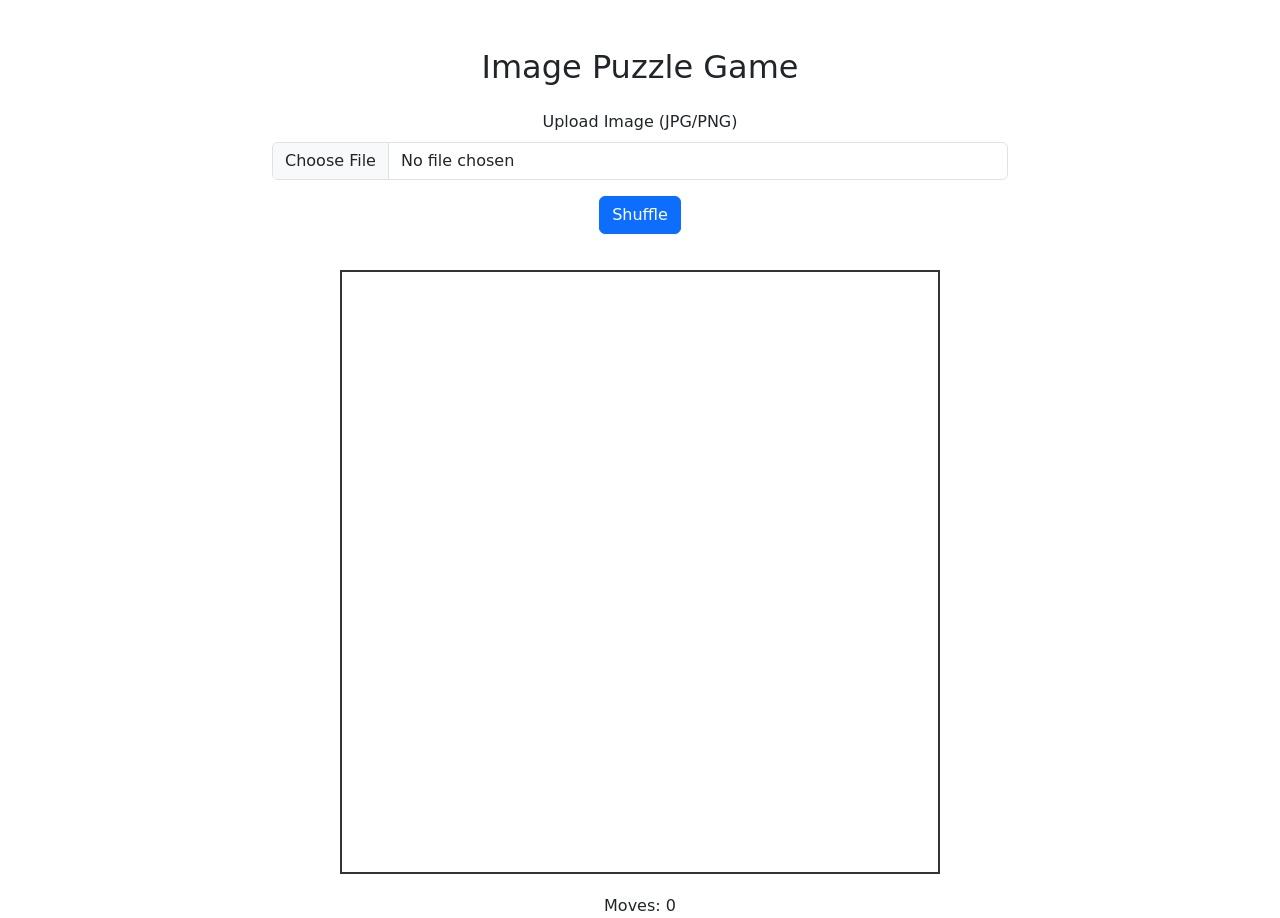
<file: puzzle2.html>
<!DOCTYPE html>
<html lang="en">
<head>
    <meta charset="UTF-8">
    <meta name="viewport" content="width=device-width, initial-scale=1.0">
    <title>Image Puzzle Game</title>
    <link href="https://cdnjs.cloudflare.com/ajax/libs/bootstrap/5.3.2/css/bootstrap.min.css" rel="stylesheet">
    <style>
        .puzzle-outer {
            width: 100%;
            max-width: 600px;
            margin: 0 auto;
        }
        .puzzle-container {
            width: 100%;
            padding-bottom: 100%; /* Makes it square */
            position: relative;
            margin: 20px auto;
            border: 2px solid #333;
            overflow: hidden;
        }
        .puzzle-inner {
            position: absolute;
            top: 0;
            left: 0;
            right: 0;
            bottom: 0;
        }
        .puzzle-piece {
            width: 33.333%;
            height: 33.333%;
            position: absolute;
            transition: all 0.3s ease;
            border: 1px solid #fff;
            background-size: 300% 300%;
            touch-action: none;
        }
        .empty {
            background: #eee !important;
        }
        .win-overlay {
            position: fixed;
            top: 0;
            left: 0;
            right: 0;
            bottom: 0;
            background: rgba(0, 0, 0, 0.8);
            display: none;
            justify-content: center;
            align-items: center;
            z-index: 1000;
        }
        .win-message {
            background: white;
            padding: 2rem;
            border-radius: 10px;
            text-align: center;
            animation: pop-in 0.5s ease-out;
        }
        @keyframes pop-in {
            0% { transform: scale(0); }
            70% { transform: scale(1.1); }
            100% { transform: scale(1); }
        }
        @media (max-width: 576px) {
            .puzzle-outer {
                max-width: 300px;
            }
        }
    </style>
</head>
<body>
    <div class="container mt-5">
        <div class="row justify-content-center">
            <div class="col-12 col-md-8 text-center">
                <h2 class="mb-4">Image Puzzle Game</h2>
                <div class="mb-3">
                    <label for="imageInput" class="form-label">Upload Image (JPG/PNG)</label>
                    <input class="form-control" type="file" id="imageInput" accept=".jpg,.jpeg,.png">
                </div>
                <button class="btn btn-primary mb-3" onclick="shufflePuzzle()">Shuffle</button>
                <div class="puzzle-outer">
                    <div class="puzzle-container">
                        <div class="puzzle-inner" id="puzzleContainer"></div>
                    </div>
                </div>
                <div class="mt-3" id="moveCount">Moves: 0</div>
            </div>
        </div>
    </div>

    <div class="win-overlay" id="winOverlay">
        <div class="win-message">
            <h3>🎉 Congratulations! 🎉</h3>
            <p>You solved the puzzle in <span id="finalMoves">0</span> moves!</p>
            <button class="btn btn-success mt-3" onclick="hideWinMessage()">Play Again</button>
        </div>
    </div>

    <script>
        let pieces = [];
        let emptyPos = { x: 2, y: 2 };
        let moveCount = 0;
        let startX, startY, moveX, moveY;
        let currentImage = null;
        let isMoving = false;
        let originalPositions = [];

        function createPuzzle() {
            const container = document.getElementById('puzzleContainer');
            container.innerHTML = '';
            pieces = [];
            originalPositions = [];
            moveCount = 0;
            updateMoveCount();

            for (let y = 0; y < 3; y++) {
                for (let x = 0; x < 3; x++) {
                    if (x === 2 && y === 2) continue;
                    const piece = document.createElement('div');
                    piece.className = 'puzzle-piece';
                    piece.style.left = (x * 33.333) + '%';
                    piece.style.top = (y * 33.333) + '%';
                    if (currentImage) {
                        piece.style.backgroundImage = `url(${currentImage})`;
                        piece.style.backgroundPosition = `-${x * 100}% -${y * 100}%`;
                    }
                    piece.dataset.x = x;
                    piece.dataset.y = y;
                    piece.dataset.originalX = x;
                    piece.dataset.originalY = y;
                    container.appendChild(piece);
                    pieces.push(piece);
                    originalPositions.push({x, y});

                    // Mouse events
                    piece.addEventListener('mousedown', startMove);
                    piece.addEventListener('mousemove', move);
                    piece.addEventListener('mouseup', endMove);
                    piece.addEventListener('mouseleave', endMove);

                    // Touch events
                    piece.addEventListener('touchstart', startMove);
                    piece.addEventListener('touchmove', move);
                    piece.addEventListener('touchend', endMove);
                }
            }
        }

        function startMove(e) {
            if (isMoving) return;
            const touch = e.type === 'touchstart' ? e.touches[0] : e;
            startX = touch.clientX;
            startY = touch.clientY;
            moveX = 0;
            moveY = 0;
            isMoving = true;
            e.preventDefault();
        }

        function move(e) {
            if (!isMoving) return;
            const touch = e.type === 'touchmove' ? e.touches[0] : e;
            moveX = touch.clientX - startX;
            moveY = touch.clientY - startY;
            e.preventDefault();
        }

        function endMove(e) {
            if (!isMoving) return;
            isMoving = false;
            const piece = e.target;
            const x = parseInt(piece.dataset.x);
            const y = parseInt(piece.dataset.y);

            const threshold = 30;
            let direction = '';
            if (Math.abs(moveX) > Math.abs(moveY)) {
                if (Math.abs(moveX) > threshold) {
                    direction = moveX > 0 ? 'right' : 'left';
                }
            } else {
                if (Math.abs(moveY) > threshold) {
                    direction = moveY > 0 ? 'down' : 'up';
                }
            }

            if (direction && isAdjacent(x, y, direction)) {
                movePiece(piece, direction);
                checkWin();
            }

            moveX = 0;
            moveY = 0;
            e.preventDefault();
        }

        function isAdjacent(x, y, direction) {
            switch (direction) {
                case 'up': return x === emptyPos.x && y === emptyPos.y + 1;
                case 'down': return x === emptyPos.x && y === emptyPos.y - 1;
                case 'left': return y === emptyPos.y && x === emptyPos.x + 1;
                case 'right': return y === emptyPos.y && x === emptyPos.x - 1;
                default: return false;
            }
        }

        function movePiece(piece, direction) {
            const oldX = parseInt(piece.dataset.x);
            const oldY = parseInt(piece.dataset.y);
            
            piece.style.left = (emptyPos.x * 33.333) + '%';
            piece.style.top = (emptyPos.y * 33.333) + '%';
            piece.dataset.x = emptyPos.x;
            piece.dataset.y = emptyPos.y;
            
            emptyPos.x = oldX;
            emptyPos.y = oldY;
            
            moveCount++;
            updateMoveCount();
        }

        function checkWin() {
            const isWin = pieces.every(piece => {
                const currentX = parseInt(piece.dataset.x);
                const currentY = parseInt(piece.dataset.y);
                const originalX = parseInt(piece.dataset.originalX);
                const originalY = parseInt(piece.dataset.originalY);
                return currentX === originalX && currentY === originalY;
            });

            if (isWin) {
                document.getElementById('finalMoves').textContent = moveCount;
                document.getElementById('winOverlay').style.display = 'flex';
            }
        }

        function hideWinMessage() {
            document.getElementById('winOverlay').style.display = 'none';
            shufflePuzzle();
        }

        function updateMoveCount() {
            document.getElementById('moveCount').textContent = `Moves: ${moveCount}`;
        }

        function shufflePuzzle() {
            for (let i = 0; i < 100; i++) {
                const validMoves = [];
                if (emptyPos.x > 0) validMoves.push('left');
                if (emptyPos.x < 2) validMoves.push('right');
                if (emptyPos.y > 0) validMoves.push('up');
                if (emptyPos.y < 2) validMoves.push('down');

                const direction = validMoves[Math.floor(Math.random() * validMoves.length)];
                const piece = pieces.find(p => 
                    parseInt(p.dataset.x) === emptyPos.x + (direction === 'left' ? -1 : direction === 'right' ? 1 : 0) &&
                    parseInt(p.dataset.y) === emptyPos.y + (direction === 'up' ? -1 : direction === 'down' ? 1 : 0)
                );

                if (piece) {
                    movePiece(piece, direction);
                }
            }
            moveCount = 0;
            updateMoveCount();
        }

        function loadImage(file) {
            return new Promise((resolve, reject) => {
                const img = new Image();
                img.onload = () => resolve(img);
                img.onerror = reject;
                img.src = URL.createObjectURL(file);
            });
        }

        document.getElementById('imageInput').addEventListener('change', async function(e) {
            const file = e.target.files[0];
            if (file) {
                try {
                    const img = await loadImage(file);
                    const canvas = document.createElement('canvas');
                    const ctx = canvas.getContext('2d');
                    
                    // Calculate the size to maintain aspect ratio
                    let width = img.width;
                    let height = img.height;
                    const maxSize = 900;
                    
                    if (width > maxSize || height > maxSize) {
                        const ratio = Math.min(maxSize / width, maxSize / height);
                        width *= ratio;
                        height *= ratio;
                    }
                    
                    canvas.width = width;
                    canvas.height = height;
                    ctx.drawImage(img, 0, 0, width, height);
                    
                    currentImage = canvas.toDataURL('image/jpeg', 0.8);
                    createPuzzle();
                    shufflePuzzle();
                } catch (error) {
                    alert('Error loading image. Please try another image.');
                }
            }
        });

        // Initialize with default state
        createPuzzle();
    </script>
</body>
</html>
</file>
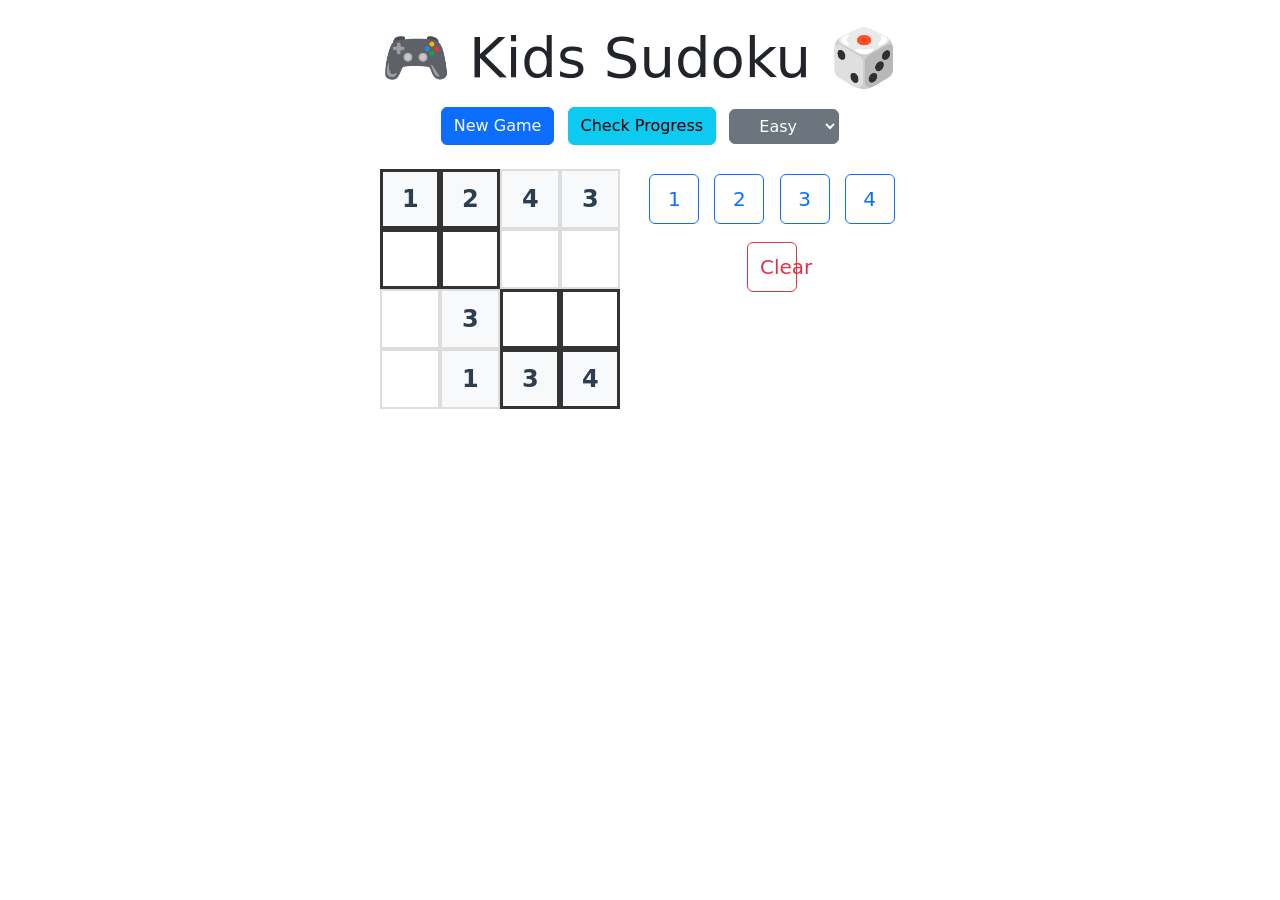
<file: sudoku.html>
<!DOCTYPE html>
<html lang="en">
<head>
    <meta charset="UTF-8">
    <meta name="viewport" content="width=device-width, initial-scale=1.0">
    <title>Kids Sudoku</title>
    <link href="https://cdnjs.cloudflare.com/ajax/libs/bootstrap/5.3.2/css/bootstrap.min.css" rel="stylesheet">
    <style>
        .sudoku-cell {
            width: 60px;
            height: 60px;
            border: 2px solid #ddd;
            display: flex;
            align-items: center;
            justify-content: center;
            font-size: 24px;
            cursor: pointer;
            background: white;
            transition: all 0.3s;
        }
        
        .sudoku-cell:hover {
            background: #f0f0f0;
        }
        
        .sudoku-cell.highlight {
            background: #e6f3ff;
        }
        
        .sudoku-cell.fixed {
            background: #f8f9fa;
            cursor: not-allowed;
            color: #2c3e50;
            font-weight: bold;
        }
        
        .sudoku-cell.error {
            background: #ffe6e6;
        }
        
        .sudoku-block {
            border: 3px solid #333;
        }
        
        .number-pad button {
            width: 50px;
            height: 50px;
            margin: 5px;
            font-size: 20px;
        }

        @media (max-width: 576px) {
            .sudoku-cell {
                width: 40px;
                height: 40px;
                font-size: 18px;
            }
            
            .number-pad button {
                width: 40px;
                height: 40px;
                font-size: 16px;
                margin: 3px;
            }
        }

        .success-message {
            position: fixed;
            top: 50%;
            left: 50%;
            transform: translate(-50%, -50%);
            background: rgba(255, 255, 255, 0.95);
            padding: 20px;
            border-radius: 10px;
            box-shadow: 0 0 20px rgba(0,0,0,0.2);
            display: none;
            z-index: 1000;
            animation: pop 0.5s;
        }

        @keyframes pop {
            0% { transform: translate(-50%, -50%) scale(0); }
            70% { transform: translate(-50%, -50%) scale(1.1); }
            100% { transform: translate(-50%, -50%) scale(1); }
        }

        .celebration {
            font-size: 40px;
            animation: bounce 0.5s infinite alternate;
        }

        @keyframes bounce {
            from { transform: scale(1); }
            to { transform: scale(1.2); }
        }
    </style>
</head>
<body>
    <div class="container py-4">
        <div class="text-center mb-4">
            <h1 class="display-4 mb-3">🎮 Kids Sudoku 🎲</h1>
            <div class="mb-3">
                <button class="btn btn-primary me-2" onclick="startNewGame()">New Game</button>
                <button class="btn btn-info me-2" onclick="checkProgress()">Check Progress</button>
                <select class="btn btn-secondary" id="difficultySelect" onchange="startNewGame()">
                    <option value="easy">Easy</option>
                    <option value="medium">Medium</option>
                </select>
            </div>
        </div>

        <div class="row justify-content-center">
            <div class="col-12 col-md-auto mb-4">
                <div id="sudokuGrid" class="d-flex flex-column align-items-center"></div>
            </div>
            
            <div class="col-12 col-md-auto">
                <div class="number-pad text-center">
                    <div class="mb-2">
                        <button class="btn btn-outline-primary" onclick="setNumber(1)">1</button>
                        <button class="btn btn-outline-primary" onclick="setNumber(2)">2</button>
                        <button class="btn btn-outline-primary" onclick="setNumber(3)">3</button>
                        <button class="btn btn-outline-primary" onclick="setNumber(4)">4</button>
                    </div>
                    <button class="btn btn-outline-danger" onclick="setNumber(0)">Clear</button>
                </div>
            </div>
        </div>
    </div>

    <div class="success-message text-center" id="successMessage">
        <div class="celebration">🎉</div>
        <h2 class="text-success">Congratulations!</h2>
        <p>You solved the puzzle!</p>
        <button class="btn btn-primary" onclick="startNewGame()">Play Again</button>
    </div>

    <script>
        let selectedCell = null;
        let puzzle = [];
        let solution = [];
        let fixedCells = new Set();

        function generatePuzzle(difficulty) {
            // Base solution
            solution = [
                [1, 2, 3, 4],
                [3, 4, 1, 2],
                [2, 1, 4, 3],
                [4, 3, 2, 1]
            ];

            // Shuffle the solution
            for (let i = 0; i < 10; i++) {
                if (Math.random() < 0.5) {
                    // Swap rows within blocks
                    const block = Math.floor(Math.random() * 2);
                    const row1 = block * 2 + Math.floor(Math.random() * 2);
                    const row2 = block * 2 + Math.floor(Math.random() * 2);
                    [solution[row1], solution[row2]] = [solution[row2], solution[row1]];
                } else {
                    // Swap columns within blocks
                    const block = Math.floor(Math.random() * 2);
                    const col1 = block * 2 + Math.floor(Math.random() * 2);
                    const col2 = block * 2 + Math.floor(Math.random() * 2);
                    for (let row = 0; row < 4; row++) {
                        [solution[row][col1], solution[row][col2]] = 
                        [solution[row][col2], solution[row][col1]];
                    }
                }
            }

            // Create puzzle by removing numbers
            puzzle = solution.map(row => [...row]);
            fixedCells.clear();

            const cellsToRemove = difficulty === 'easy' ? 8 : 10;
            let removed = 0;

            while (removed < cellsToRemove) {
                const row = Math.floor(Math.random() * 4);
                const col = Math.floor(Math.random() * 4);
                if (puzzle[row][col] !== 0) {
                    puzzle[row][col] = 0;
                    removed++;
                }
            }

            // Mark fixed cells
            for (let row = 0; row < 4; row++) {
                for (let col = 0; col < 4; col++) {
                    if (puzzle[row][col] !== 0) {
                        fixedCells.add(`${row}-${col}`);
                    }
                }
            }
        }

        function createGrid() {
            const grid = document.getElementById('sudokuGrid');
            grid.innerHTML = '';

            for (let row = 0; row < 4; row++) {
                const rowDiv = document.createElement('div');
                rowDiv.className = 'd-flex';

                for (let col = 0; col < 4; col++) {
                    const cell = document.createElement('div');
                    cell.className = 'sudoku-cell';
                    if (row < 2 && col < 2 || row >= 2 && col >= 2) {
                        cell.classList.add('sudoku-block');
                    }
                    
                    if (puzzle[row][col] !== 0) {
                        cell.textContent = puzzle[row][col];
                        cell.classList.add('fixed');
                    }
                    
                    cell.dataset.row = row;
                    cell.dataset.col = col;
                    
                    cell.addEventListener('click', () => selectCell(cell));
                    rowDiv.appendChild(cell);
                }
                
                grid.appendChild(rowDiv);
            }
        }

        function selectCell(cell) {
            if (fixedCells.has(`${cell.dataset.row}-${cell.dataset.col}`)) return;
            
            if (selectedCell) {
                selectedCell.classList.remove('highlight');
            }
            
            selectedCell = cell;
            cell.classList.add('highlight');
        }

        function setNumber(num) {
            if (!selectedCell) return;
            
            const row = parseInt(selectedCell.dataset.row);
            const col = parseInt(selectedCell.dataset.col);
            
            if (fixedCells.has(`${row}-${col}`)) return;
            
            puzzle[row][col] = num;
            selectedCell.textContent = num || '';
            selectedCell.classList.remove('error');
            
            checkWin();
        }

        function checkProgress() {
            const cells = document.querySelectorAll('.sudoku-cell');
            cells.forEach(cell => {
                const row = parseInt(cell.dataset.row);
                const col = parseInt(cell.dataset.col);
                
                if (puzzle[row][col] !== 0 && puzzle[row][col] !== solution[row][col]) {
                    cell.classList.add('error');
                }
            });
        }

        function checkWin() {
            for (let row = 0; row < 4; row++) {
                for (let col = 0; col < 4; col++) {
                    if (puzzle[row][col] !== solution[row][col]) {
                        return;
                    }
                }
            }
            
            document.getElementById('successMessage').style.display = 'block';
        }

        function startNewGame() {
            const difficulty = document.getElementById('difficultySelect').value;
            generatePuzzle(difficulty);
            createGrid();
            document.getElementById('successMessage').style.display = 'none';
        }

        // Initialize the game
        startNewGame();
    </script>
</body>
</html>
</file>
